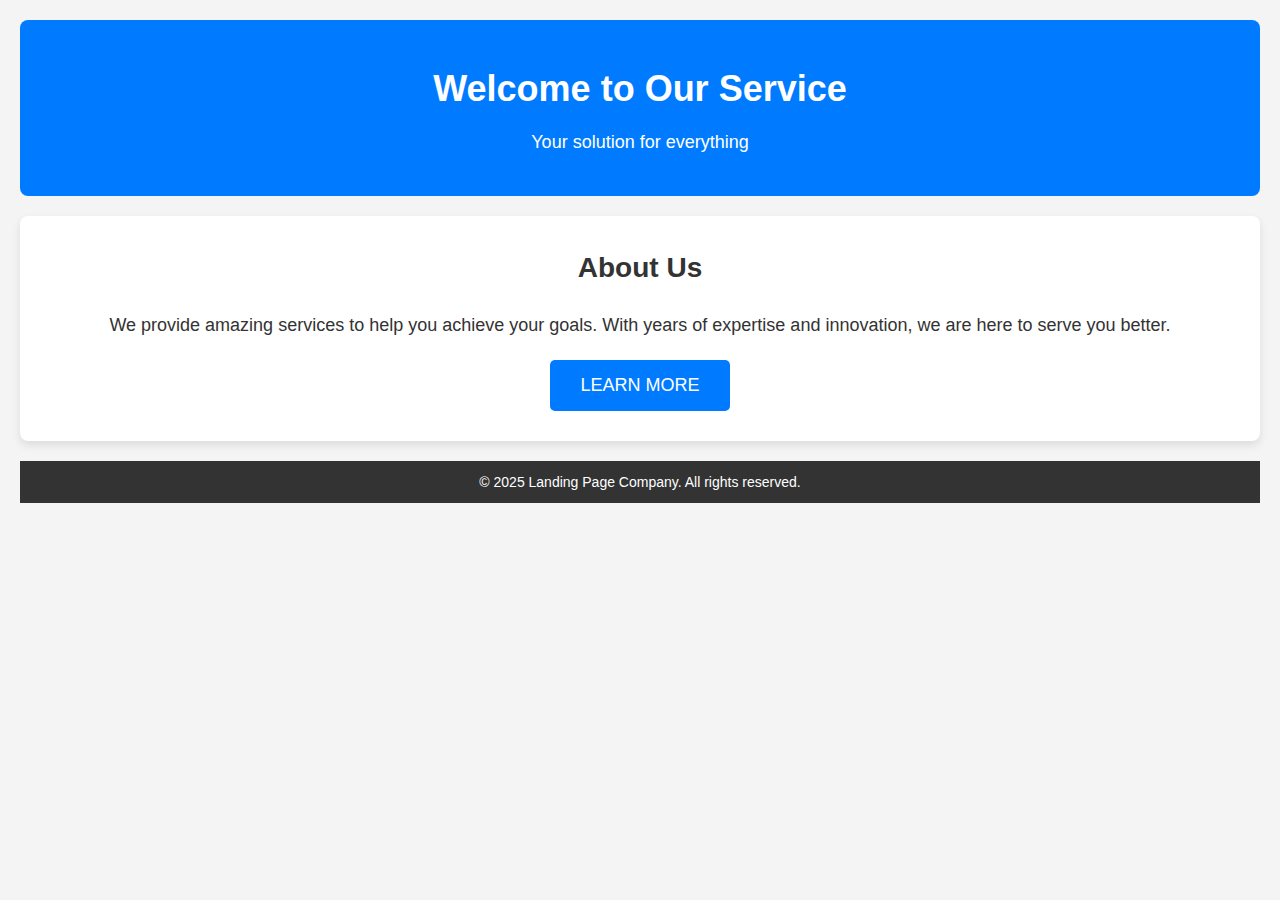
<file: index.html>
<!DOCTYPE html>
<html lang="en">

<head>
    <meta charset="UTF-8">
    <meta name="viewport" content="width=device-width, initial-scale=1.0">
    <title>Landing Page</title>
    <link rel="stylesheet" href="styles.css">
</head>

<body>
    <header>
        <h1>Welcome to Our Service</h1>
        <p>Your solution for everything</p>
    </header>

    <section class="intro">
        <h2>About Us</h2>
        <p>We provide amazing services to help you achieve your goals. With years of expertise and innovation, we are here to serve you better.</p>
        <button class="cta-button">Learn More</button>
    </section>

    <footer>
        <p>&copy; 2025 Landing Page Company. All rights reserved.</p>
    </footer>
</body>

</html>
</file>
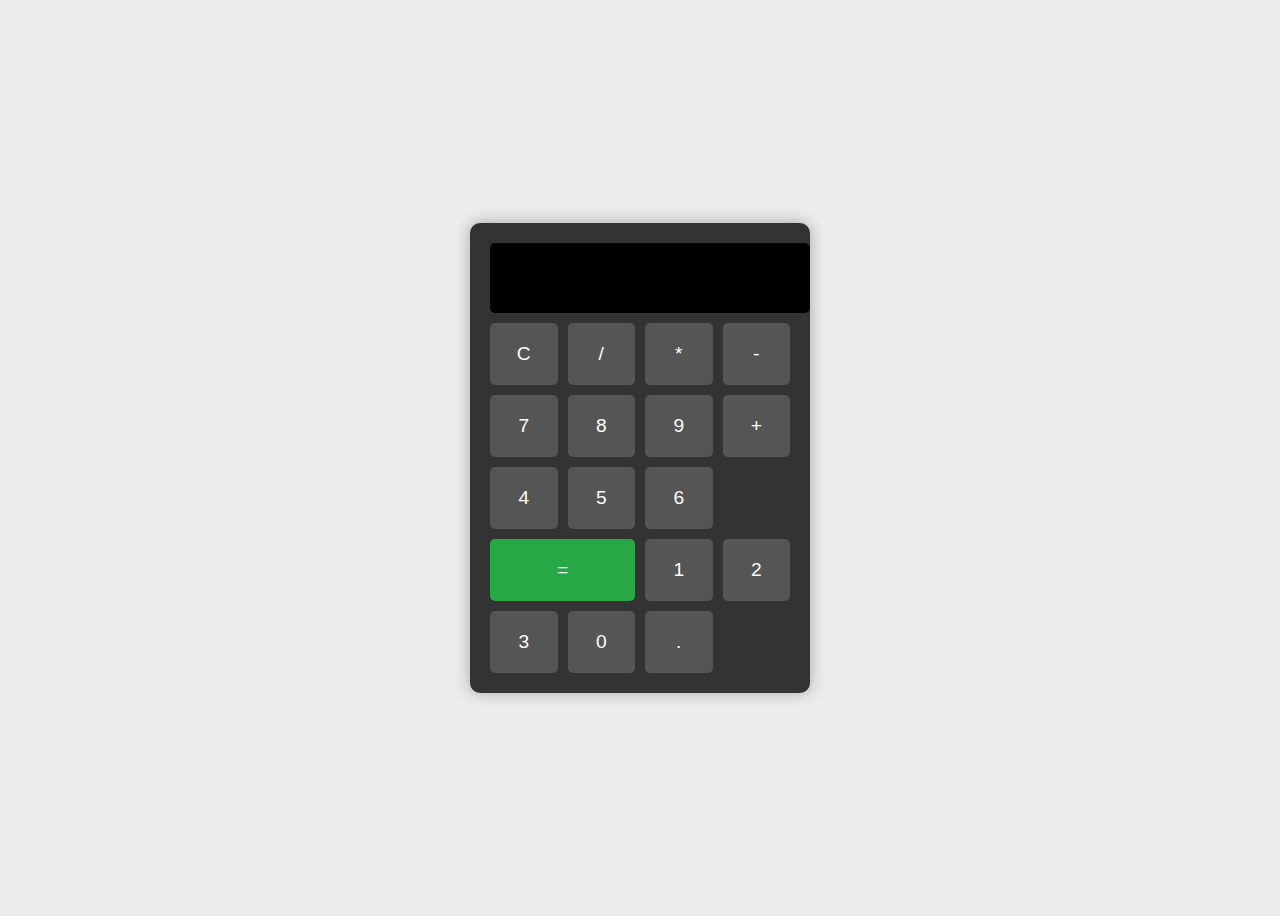
<file: Task1_Basic_Calculator/index.html>
<!DOCTYPE html>
<html lang="en">
<head>
  <meta charset="UTF-8" />
  <meta name="viewport" content="width=device-width, initial-scale=1.0"/>
  <title>Basic Calculator</title>
  <link rel="stylesheet" href="style.css" />
</head>
<body>
  <div class="calculator">
    <input type="text" class="display" id="display" disabled />
    <div class="buttons">
      <button onclick="clearDisplay()">C</button>
      <button onclick="appendValue('/')">/</button>
      <button onclick="appendValue('*')">*</button>
      <button onclick="appendValue('-')">-</button>

      <button onclick="appendValue('7')">7</button>
      <button onclick="appendValue('8')">8</button>
      <button onclick="appendValue('9')">9</button>
      <button onclick="appendValue('+')">+</button>

      <button onclick="appendValue('4')">4</button>
      <button onclick="appendValue('5')">5</button>
      <button onclick="appendValue('6')">6</button>
      <button onclick="calculate()" class="equal">=</button>

      <button onclick="appendValue('1')">1</button>
      <button onclick="appendValue('2')">2</button>
      <button onclick="appendValue('3')">3</button>
      <button onclick="appendValue('0')">0</button>
      <button onclick="appendValue('.')">.</button>
    </div>
  </div>
  <script src="script.js"></script>
</body>
</html>
</file>
<file: Task1_Basic_Calculator/style.css>
body {
  display: flex;
  justify-content: center;
  align-items: center;
  height: 100vh;
  background-color: #ececec;
  font-family: Arial, sans-serif;
}

.calculator {
  width: 300px;
  background-color: #333;
  padding: 20px;
  border-radius: 10px;
  box-shadow: 0 0 15px rgba(0,0,0,0.3);
}

.display {
  width: 100%;
  height: 50px;
  background-color: #000;
  color: #0f0;
  font-size: 1.5rem;
  text-align: right;
  padding: 10px;
  border: none;
  border-radius: 5px;
  margin-bottom: 10px;
}

.buttons {
  display: grid;
  grid-template-columns: repeat(4, 1fr);
  gap: 10px;
}

button {
  padding: 20px;
  font-size: 1.2rem;
  background-color: #555;
  color: white;
  border: none;
  border-radius: 5px;
  cursor: pointer;
  transition: background-color 0.2s;
}

button:hover {
  background-color: #777;
}

.equal {
  grid-column: span 2;
  background-color: #28a745;
}

.equal:hover {
  background-color: #218838;
}
</file>
<file: styles.css>
/* Resetting default styles */
* {
    margin: 0;
    padding: 0;
    box-sizing: border-box;
}

/* Body and overall page styling */
body {
    font-family: Arial, sans-serif;
    background-color: #f4f4f4;
    color: #333;
    line-height: 1.6;
    padding: 20px;
}

/* Header section styling */
header {
    background-color: #007BFF;
    color: white;
    padding: 40px;
    text-align: center;
    border-radius: 8px;
    margin-bottom: 20px;
}

header h1 {
    font-size: 36px;
    margin-bottom: 10px;
}

header p {
    font-size: 18px;
}

/* Intro section styling */
.intro {
    background-color: #ffffff;
    padding: 30px;
    border-radius: 8px;
    box-shadow: 0 4px 8px rgba(0, 0, 0, 0.1);
    text-align: center;
    margin-bottom: 20px;
}

.intro h2 {
    font-size: 28px;
    margin-bottom: 20px;
}

.intro p {
    font-size: 18px;
    margin-bottom: 20px;
}

/* Call-to-action button styling */
.cta-button {
    background-color: #007BFF;
    color: white;
    padding: 15px 30px;
    border: none;
    border-radius: 5px;
    font-size: 18px;
    cursor: pointer;
    text-transform: uppercase;
}

.cta-button:hover {
    background-color: #0056b3;
}

/* Footer styling */
footer {
    background-color: #333;
    color: white;
    text-align: center;
    padding: 10px;
    font-size: 14px;
}
</file>
